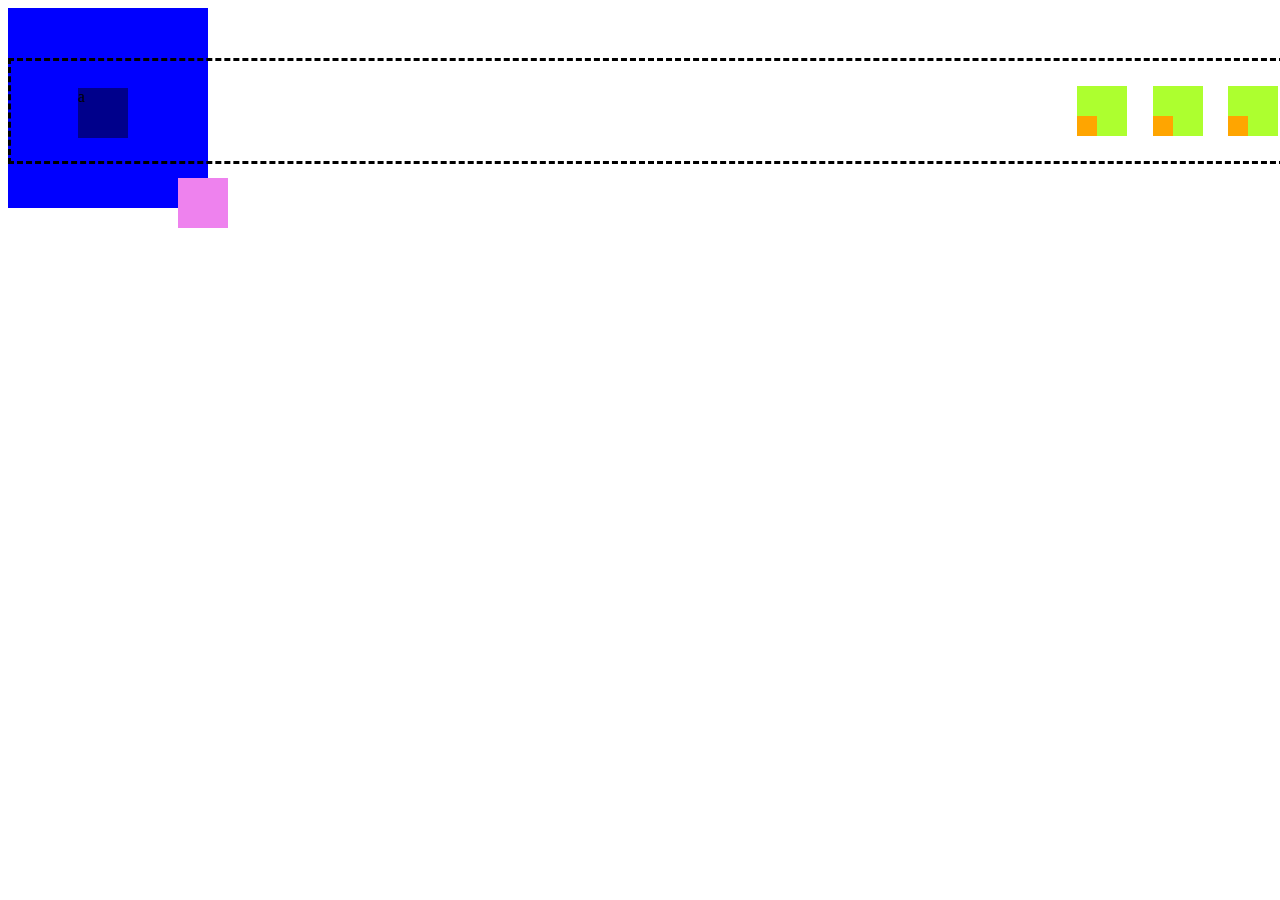
<file: 2/index.html>
<!DOCTYPE html>
<html lang="en">

<head>
    <meta charset="UTF-8">
    <meta http-equiv="X-UA-Compatible" content="IE=edge">
    <meta name="viewport" content="width=device-width, initial-scale=1.0">
    <link rel="stylesheet" href="style.css">
    <title>Document</title>
</head>

<body>

    <div class="blue">
        <div class="dblue">a</div>
        <div class="violet"></div>
        <div class="flex">
            <div class="box">
                <div class="box2"></div>
            </div>
            <div class="box">
                <div class="box2"></div>
            </div>
            <div class="box">
                <div class="box2"></div>
            </div>
        </div>
    </div>

</body>

</html>
</file>
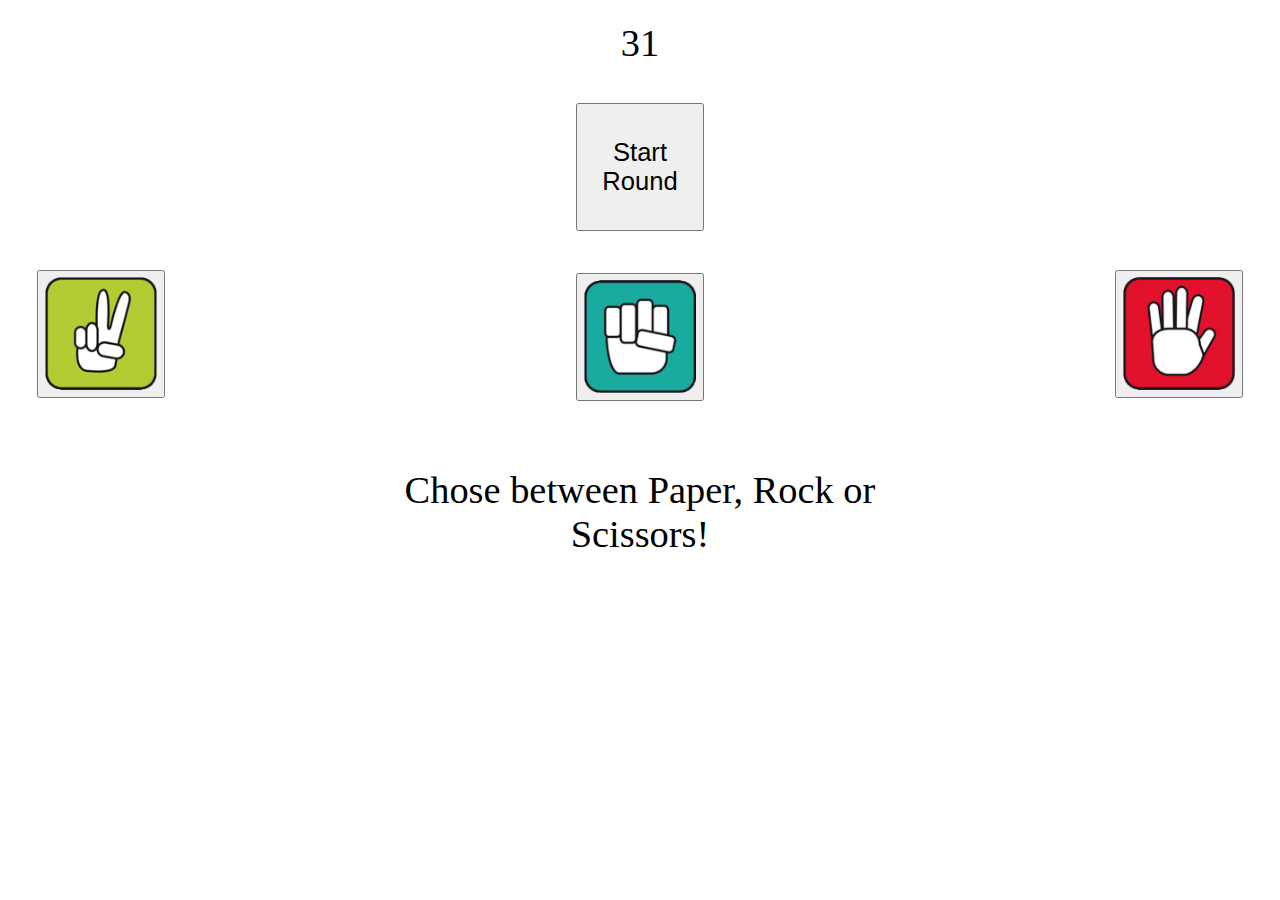
<file: Projekt/index.html>
<!DOCTYPE html>
<html lang="en">

<head>
    <meta charset="UTF-8">
    <meta http-equiv="X-UA-Compatible" content="IE=edge">
    <meta name="viewport" content="width=device-width, initial-scale=1.0">
    <title>Document</title>
    <link rel="stylesheet" href="style.css" defer>
    <script src="script.js" defer></script>
</head>

<body>


    <div id="choose" class="grid">
        <div></div>
        <div id="countdown">31</div>
        <div></div>
        <div></div>
        <div id="button1" class="start"><button id="start">Start Round</button></div>
        <div></div>
        <div id="button2" class="scissors"><button id="scissors"><img class="si" src="3.png" alt="" srcset=""></button></div>
        <div id="button3" class="rock"><button id="rock"><img class="ri" src="1.png" alt="" srcset=""></button></div>
        <div id="button4" class="paper"><button id="paper"><img class="pi" src="2.png" alt="" srcset=""></button></div>
        <div></div>
        <div id="result">Chose between Paper, Rock or Scissors!</div>
        <div></div>
    </div>


</html>
</file>
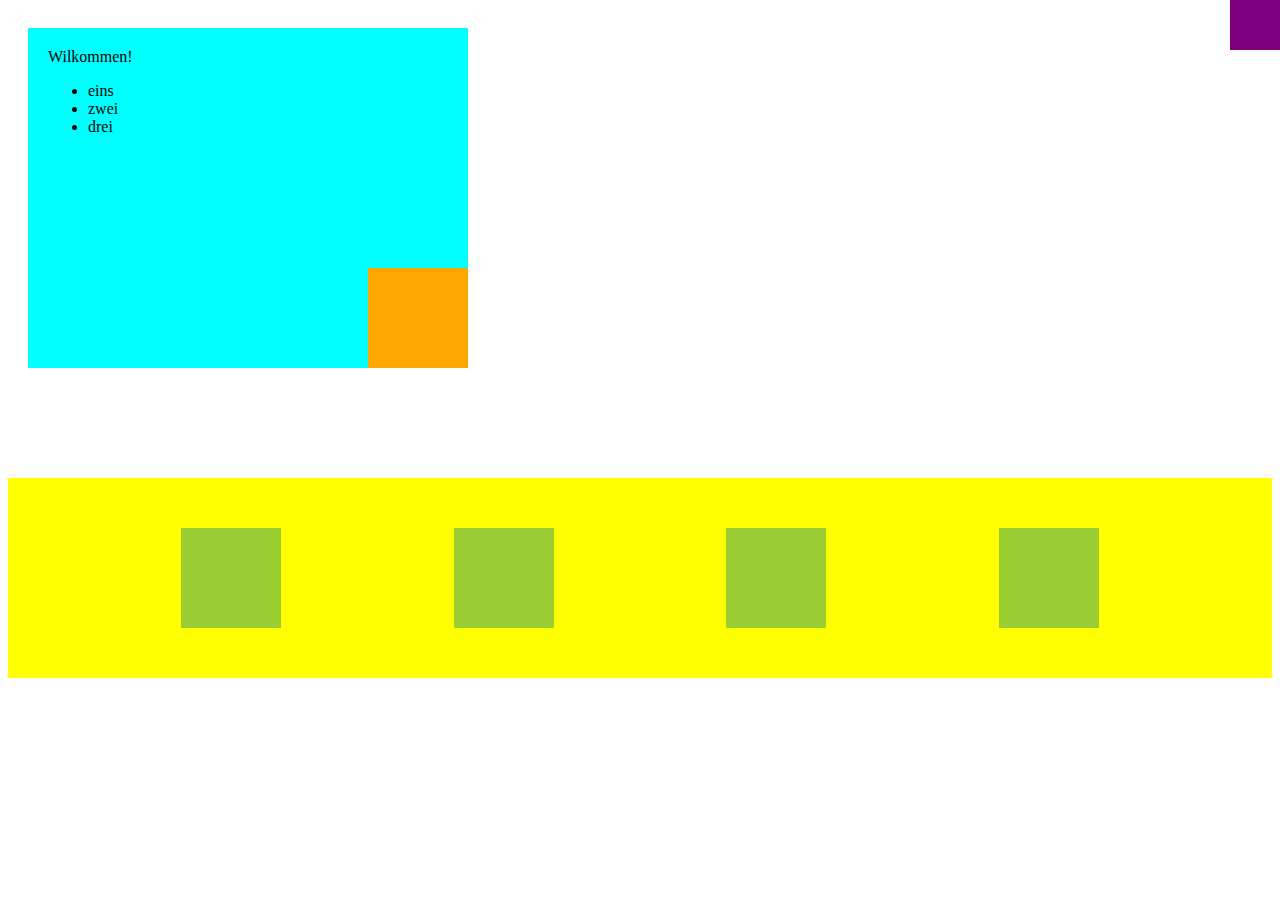
<file: Test/index.html>
<!DOCTYPE html>
<html lang="en">

<head>
    <meta charset="UTF-8">
    <meta http-equiv="X-UA-Compatible" content="IE=edge">
    <meta name="viewport" content="width=device-width, initial-scale=1.0">
    <link rel="stylesheet" href="style.css">
    <title>Document</title>
</head>

<body>
    <div class="bigblue">
        Wilkommen!
        <ul>
            <li>eins</li>
            <li>zwei</li>
            <li>drei</li>
        </ul>
        <div class="orange"></div>
    </div>
    <div class="purple"></div>
    <div class="flexbox">
        <div class="box"></div>
        <div class="box"></div>
        <div class="box"></div>
        <div class="box"></div>
    </div>

</body>

</html>
</file>
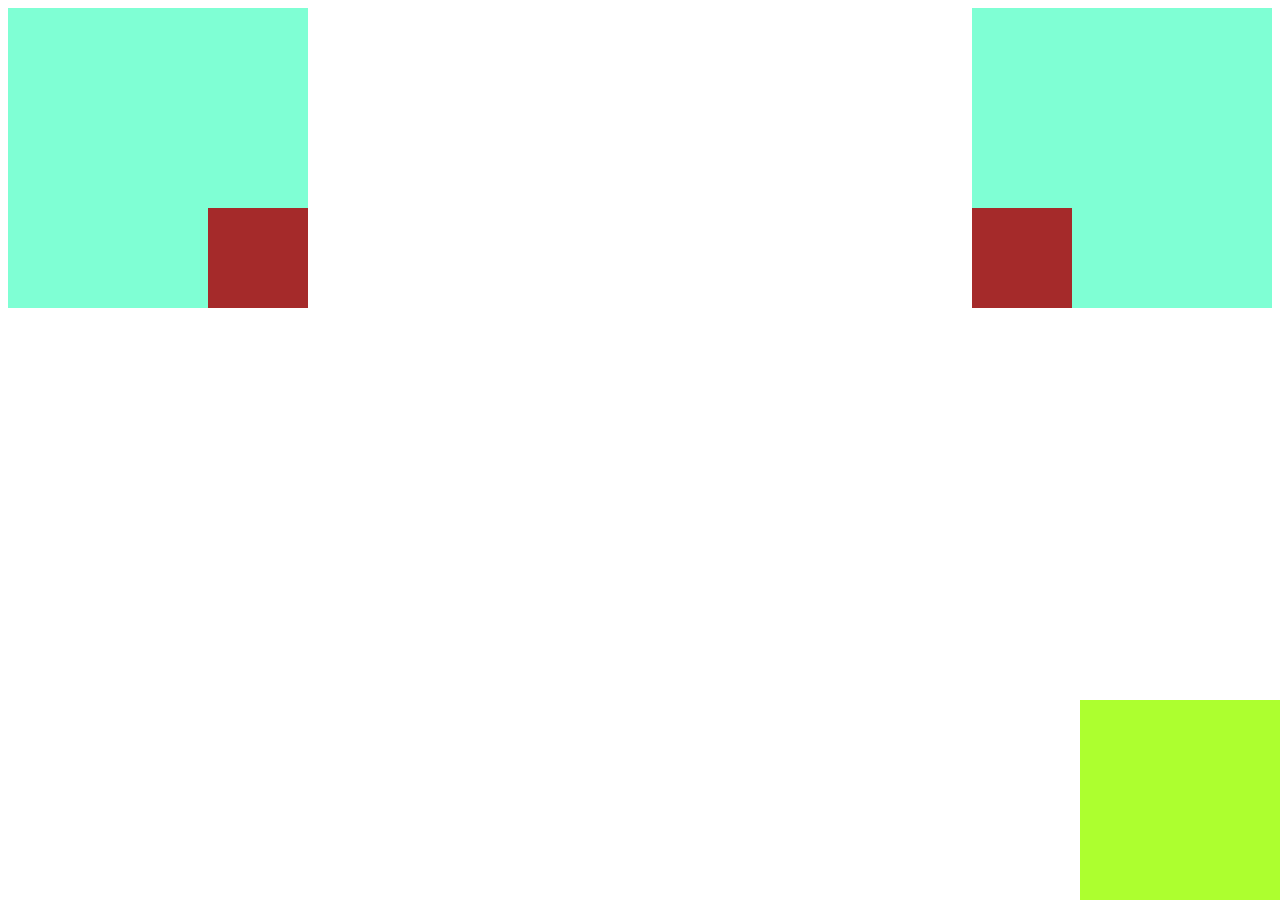
<file: Website/index.html>
<!DOCTYPE html>
<html lang="en">

<head>
    <meta charset="UTF-8">
    <meta http-equiv="X-UA-Compatible" content="IE=edge">
    <meta name="viewport" content="width=device-width, initial-scale=1.0">
    <link rel="stylesheet" href="style.css">
    <title>Document</title>
</head>

<body>
    <div class="flex">
        <div class="box">
            <div class="brownbox1"></div>
        </div>
        <div class="box">
            <div class="brownbox2"></div>
        </div>
    </div>
    <div class="outerbox">

    </div>
</body>

</html>
</file>
<file: 2/style.css>
.blue {
    position: absolute;
    background-color: blue;
    width: 200px;
    height: 200px;
}

.dblue {
    position: absolute;
    background-color: darkblue;
    width: 50px;
    height: 50px;
    top: 40%;
    right: 40%;
    z-index: 9;
}

.violet {
    position: relative;
    background-color: violet;
    width: 50px;
    height: 50px;
    left: 85%;
    top: 85%;
}

.flex {
    display: flex;
    flex-direction: row;
    justify-content: flex-end;
    align-items: center;
    width: 100vw;
    height: 100px;
    border-style: dashed;
    top: 25%;
}

.box {
    position: relative;
    width: 50px;
    height: 50px;
    margin: 1%;
    background-color: greenyellow;
}

.box2 {
    position: absolute;
    background-color: orange;
    width: 20px;
    height: 20px;
    bottom: 0px;
}
</file>
<file: Projekt/style.css>
.ri {
    display: block;
    margin-left: auto;
    margin-right: auto;
    width: 100%;
    height: auto;
}

.si {
    display: block;
    margin-left: auto;
    margin-right: auto;
    width: 100%;
    height: auto;
}

.pi {
    display: block;
    margin-left: auto;
    margin-right: auto;
    width: 100%;
    height: auto;
}

#countdown {
    font-size: 3vw;
    text-align: center;
}

.start {
    padding: 3vw;
    width: 10vw;
    align-items: center;
}

.grid {
    display: grid;
    grid-template-columns: auto auto auto;
    padding: 1vw;
    grid-column-gap: 10%;
    align-items: center;
    justify-items: center;
}

.scissors {
    font-size: 3vw;
    text-align: center;
}

#scissors {
    width: 10vw;
    height: 10vw;
}

#rock {
    display: block;
    width: 10vw;
    height: 10vw;
}

#paper {
    width: 10vw;
    height: 10vw;
}

#start {
    font-size: 2vw;
    width: 10vw;
    height: 10vw;
}

.rock {
    font-size: 3vw;
    text-align: center;
}

.paper {
    font-size: 3vw;
    text-align: center;
}

#result {
    margin: 5vw;
    text-align: center;
    font-size: 3vw;
    width: 40vw;
}

#animation {
    animation: pop 0.4s ease-in-out;
    animation-delay: 1s;
}

@keyframes pop {
    50% {
        transform: scale(1.25);
    }
}
</file>
<file: Test/style.css>
.bigblue {
    position: absolute;
    background-color: aqua;
    margin: 20px;
    padding: 20px;
    width: 400px;
    height: 300px;
}

.orange {
    background-color: orange;
    position: absolute;
    width: 100px;
    height: 100px;
    right: 0px;
    bottom: 0px;
}

.purple {
    background-color: purple;
    position: fixed;
    width: 50px;
    height: 50px;
    right: 0px;
    top: 0px;
}

.flexbox {
    position: relative;
    background-color: yellow;
    display: flex;
    flex-direction: row;
    height: 200px;
    justify-content: space-evenly;
    align-items: center;
    top: 470px;
}

.box {
    position: relative;
    background-color: yellowgreen;
    height: 100px;
    width: 100px;
}
</file>
<file: Website/style.css>
.flex {
    position: relative;
    display: flex;
    justify-content: space-between;
    margin: auto;
}

.box {
    position: relative;
    display: flex;
    justify-content: space-between;
    background-color: aquamarine;
    flex-direction: row;
    width: 300px;
    height: 300px;
}

.outerbox {
    background-color: greenyellow;
    position: absolute;
    width: 200px;
    height: 200px;
    bottom: 0px;
    right: 0px;
}

.brownbox1 {
    position: absolute;
    background-color: brown;
    width: 100px;
    height: 100px;
    bottom: 0px;
    right: 0px;
}

.brownbox2 {
    position: absolute;
    background-color: brown;
    width: 100px;
    height: 100px;
    bottom: 0px;
}
</file>
